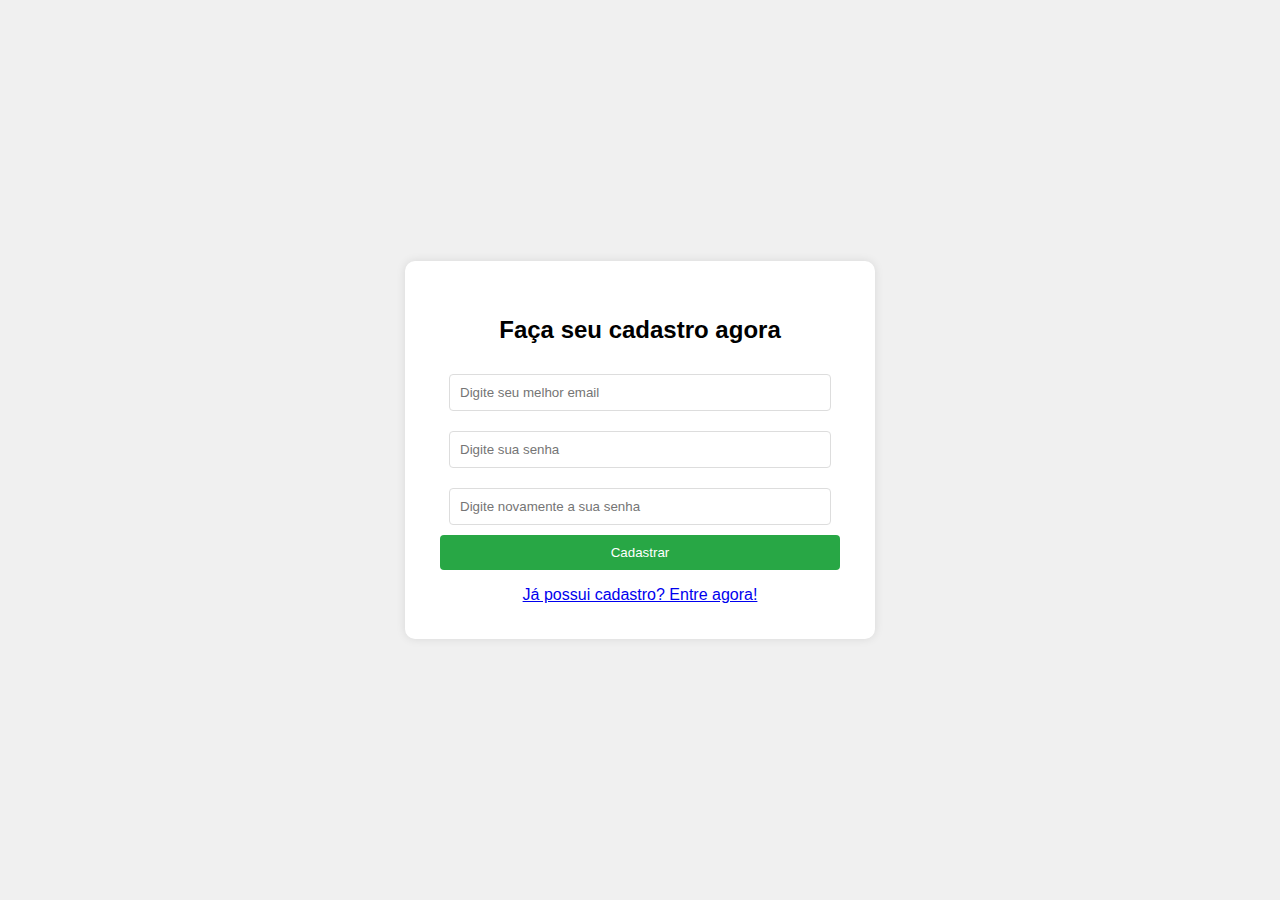
<file: cadastro.html>
<!DOCTYPE html>
<html lang="pt-BR">
<head>
    <meta charset="UTF-8">
    <meta name="viewport" content="width=device-width, initial-scale=1.0">
    <title>WikiGames</title>
    <link rel="stylesheet" href="css/stylescadlog.css">
</head>
<body>
    <div class="login-container">
        <h2>Faça seu cadastro agora</h2>
        <form id="loginForm">
            <input type="text" id="email" placeholder="Digite seu melhor email" required />
            <input type="password" id="password" placeholder="Digite sua senha" required />
            <input type="password" id="password" placeholder="Digite novamente a sua senha" required />
            <button type="submit">Cadastrar</button>
            <p id="errorMessage" class="error"></p>
            <a href="login.html">Já possui cadastro? Entre agora!</a>
        </form>
    </div>
    <script src="javascript/script.js"></script>
</body>
</html>
</file>
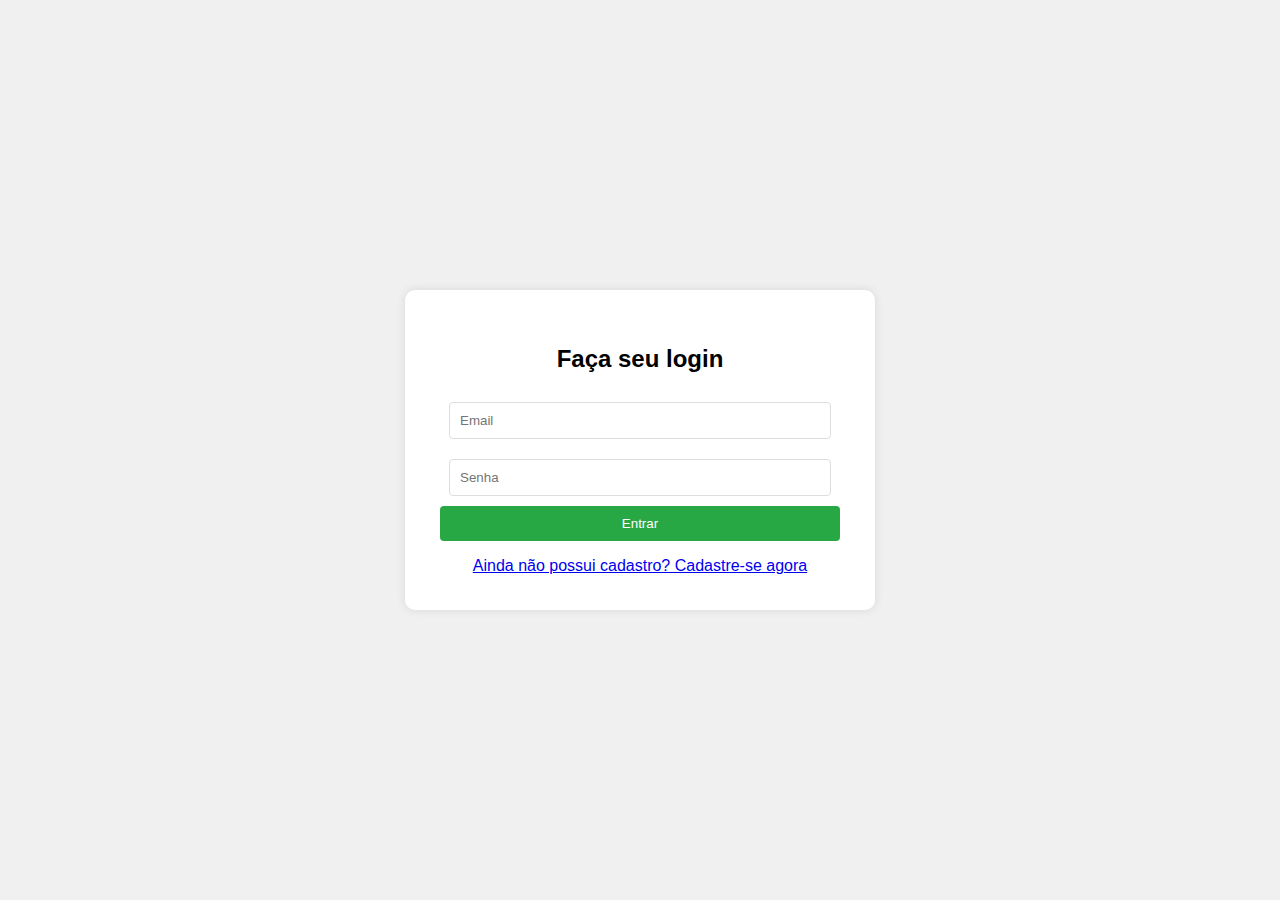
<file: login.html>
<!DOCTYPE html>
<html lang="pt-BR">
<head>
    <meta charset="UTF-8">
    <meta name="viewport" content="width=device-width, initial-scale=1.0">
    <title>WikiGames</title>
    <link rel="stylesheet" href="css/stylescadlog.css">
</head>
<body>
    <div class="login-container">
        <h2>Faça seu login</h2>
        <form id="loginForm">
            <input type="text" id="email" placeholder="Email" required />
            <input type="password" id="password" placeholder="Senha" required />
            <button type="submit">Entrar</button>
            <p id="errorMessage" class="error"></p>
            <a href="cadastro.html">Ainda não possui cadastro? Cadastre-se agora</a>
        </form>
    </div>
    <script src="javascript/script.js"></script>
</body>
</html>
</file>
<file: css/stylescadlog.css>
body {
    display: flex;
    justify-content: center;
    align-items: center;
    height: 100vh;
    margin: 0;
    background-color: #f0f0f0;
    font-family: Arial, sans-serif;
}

.login-container {
    width: 400px;
    padding: 35px;
    background-color: white;
    box-shadow: 0 0 10px rgba(0, 0, 0, 0.1);
    border-radius: 10px;
    text-align: center;
}

input {
    width: 90%;
    padding: 10px;
    margin: 10px 0;
    border: 1px solid #ddd;
    border-radius: 4px;
}

button {
    width: 100%;
    padding: 10px;
    background-color: #28a745;
    color: white;
    border: none;
    border-radius: 4px;
    cursor: pointer;
}

button:hover {
    background-color: #218838;
}

.error {
    color: red;
    margin-top: 10px;
}
</file>
